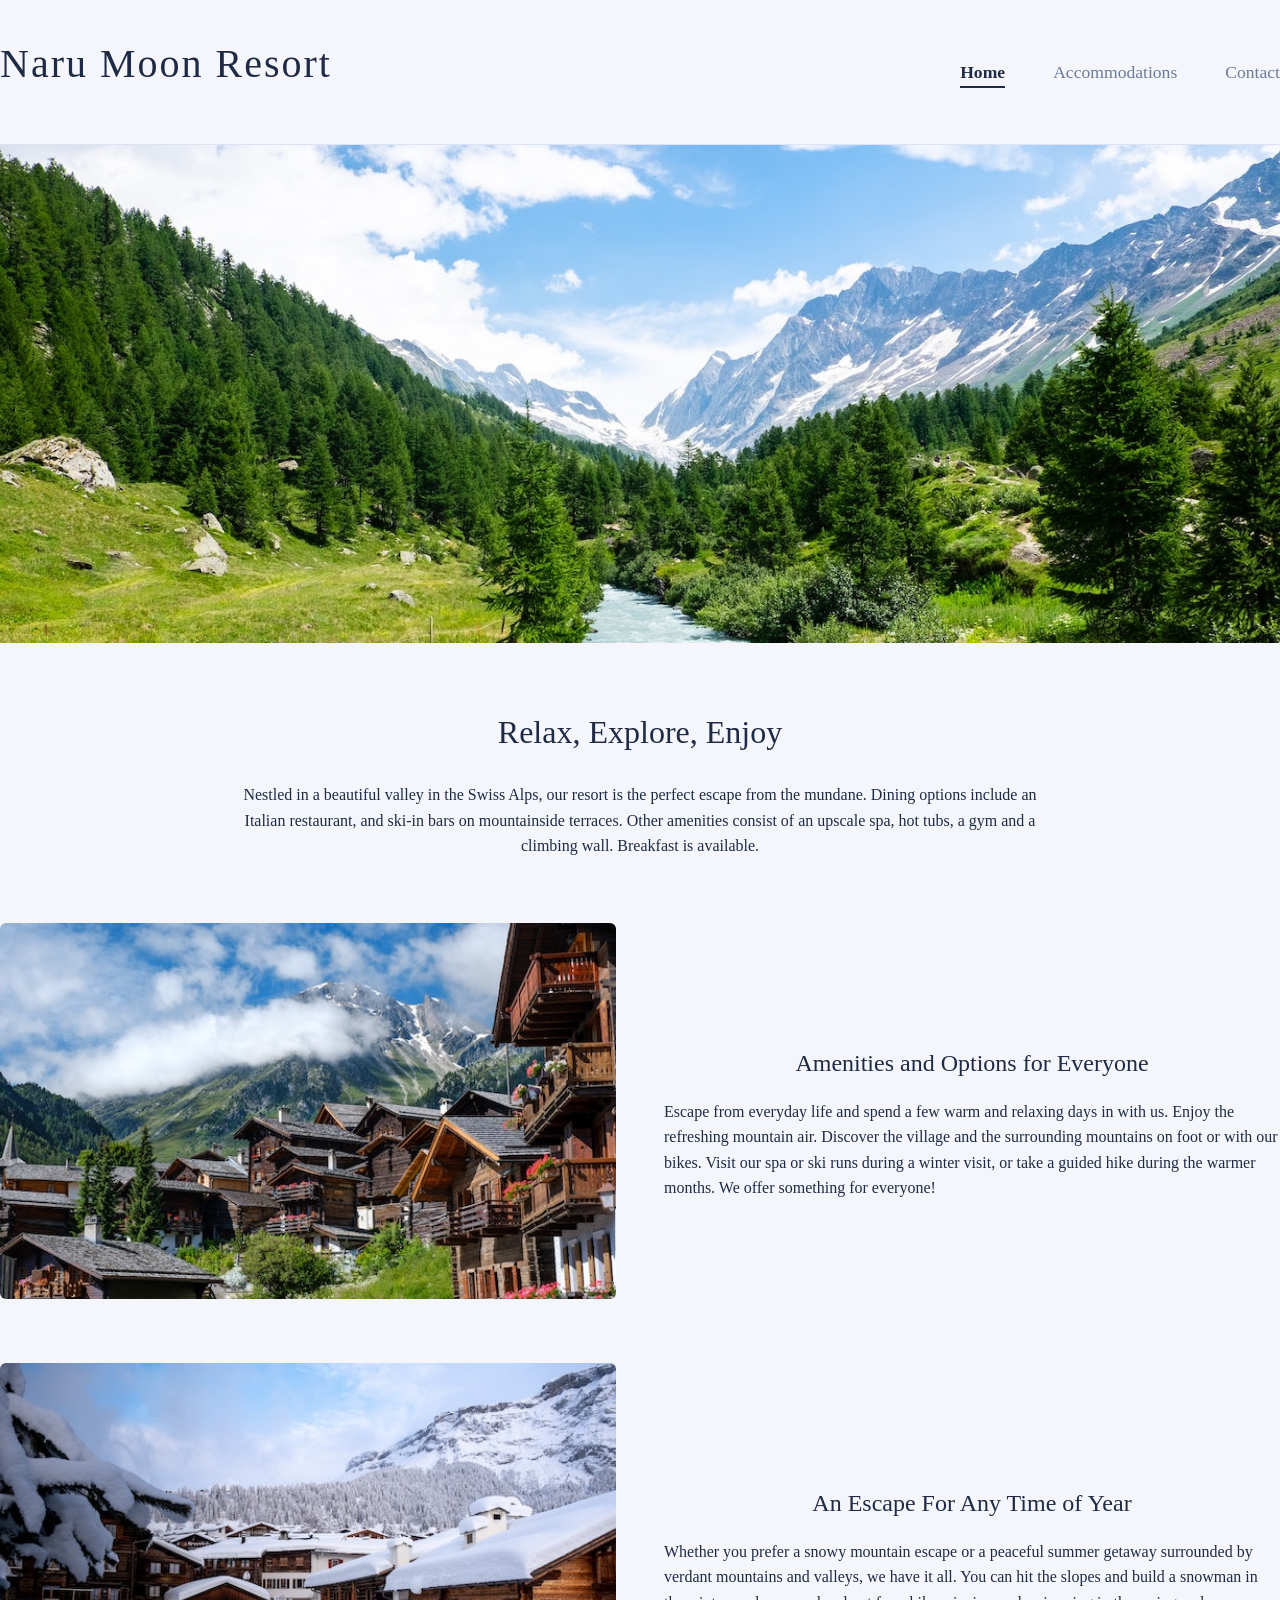
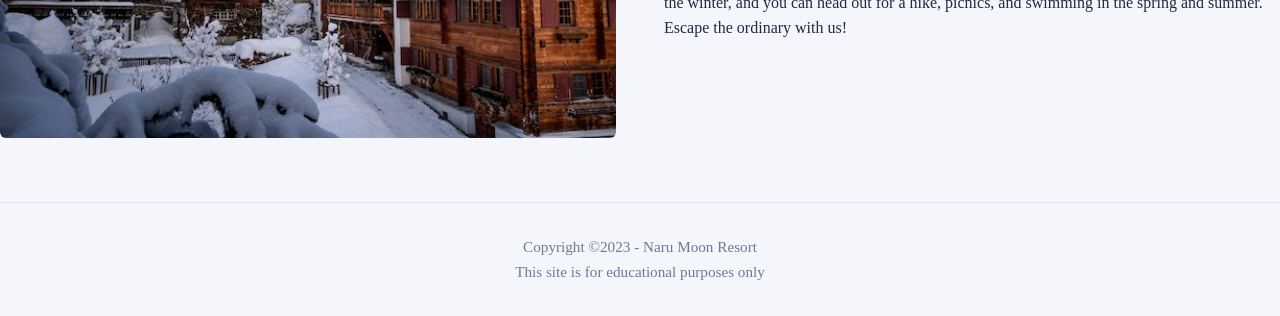
<file: index.html>
<!DOCTYPE html>
<html lang="en">

<head>
    <meta charset="UTF-8">
    <meta name="author" content="Raphael Lee">
    <meta name="description"
        content="Naru Moon Resort is a luxury alpine retreat nestled in the Swiss Alps offering relaxation, adventure, fine dining, and year-round mountain experiences.">
    <meta name="viewport" content="width=device-width, initial-scale=1.0">
    <title>Naru Moon Resort</title>
    <link rel="shortcut icon" href="images/favicon.ico" type="image/x-icon">
    <link rel="icon" href="images/favicon.ico" type="image/x-icon">
    <link rel="stylesheet" href="styles.css">
</head>

<body>

    <header>
        <h1><a href="index.html">Naru Moon Resort</a></h1>
        <nav>
            <ul>
                <li><a href="index.html" class="active">Home</a></li>
                <li><a href="#">Accommodations</a></li>
                <li><a href="contact.html">Contact</a></li>
            </ul>
        </nav>
    </header>

    <div class="hero">
        <img src="images/swiss-valley.jpg" alt="Scenic valley landscape in the Swiss Alps with mountains and greenery"
            width="1200" height="600">
    </div>

    <main>
        <section>
            <h2>Relax, Explore, Enjoy</h2>
            <p>
                Nestled in a beautiful valley in the Swiss Alps, our resort is the perfect escape from the mundane.
                Dining options include an Italian restaurant, and ski-in bars on mountainside terraces.
                Other amenities consist of an upscale spa, hot tubs, a gym and a climbing wall.
                Breakfast is available.
            </p>
        </section>

        <section class="content-row">
            <img src="images/swiss-chalet.jpg" alt="Traditional Swiss chalet surrounded by mountain scenery" width="600"
                height="400">

            <div>
                <h3>Amenities and Options for Everyone</h3>
                <p>
                    Escape from everyday life and spend a few warm and relaxing days in with us.
                    Enjoy the refreshing mountain air.
                    Discover the village and the surrounding mountains on foot or with our bikes.
                    Visit our spa or ski runs during a winter visit, or take a guided hike during the warmer months.
                    We offer something for everyone!
                </p>
            </div>
        </section>

        <section class="content-row">
            <img src="images/snowy-chalet.jpg" alt="Snow-covered chalet in the Swiss Alps during winter" width="600"
                height="400">

            <div>
                <h3>An Escape For Any Time of Year</h3>
                <p>
                    Whether you prefer a snowy mountain escape or a peaceful summer getaway surrounded by verdant
                    mountains
                    and valleys, we have it all.
                    You can hit the slopes and build a snowman in the winter,
                    and you can head out for a hike, picnics, and swimming in the spring and summer.
                    Escape the ordinary with us!
                </p>
            </div>
        </section>

    </main>

    <footer>
        <p>Copyright ©2023 - Naru Moon Resort</p>
        <p>This site is for educational purposes only</p>
    </footer>

</body>

</html>
</file>
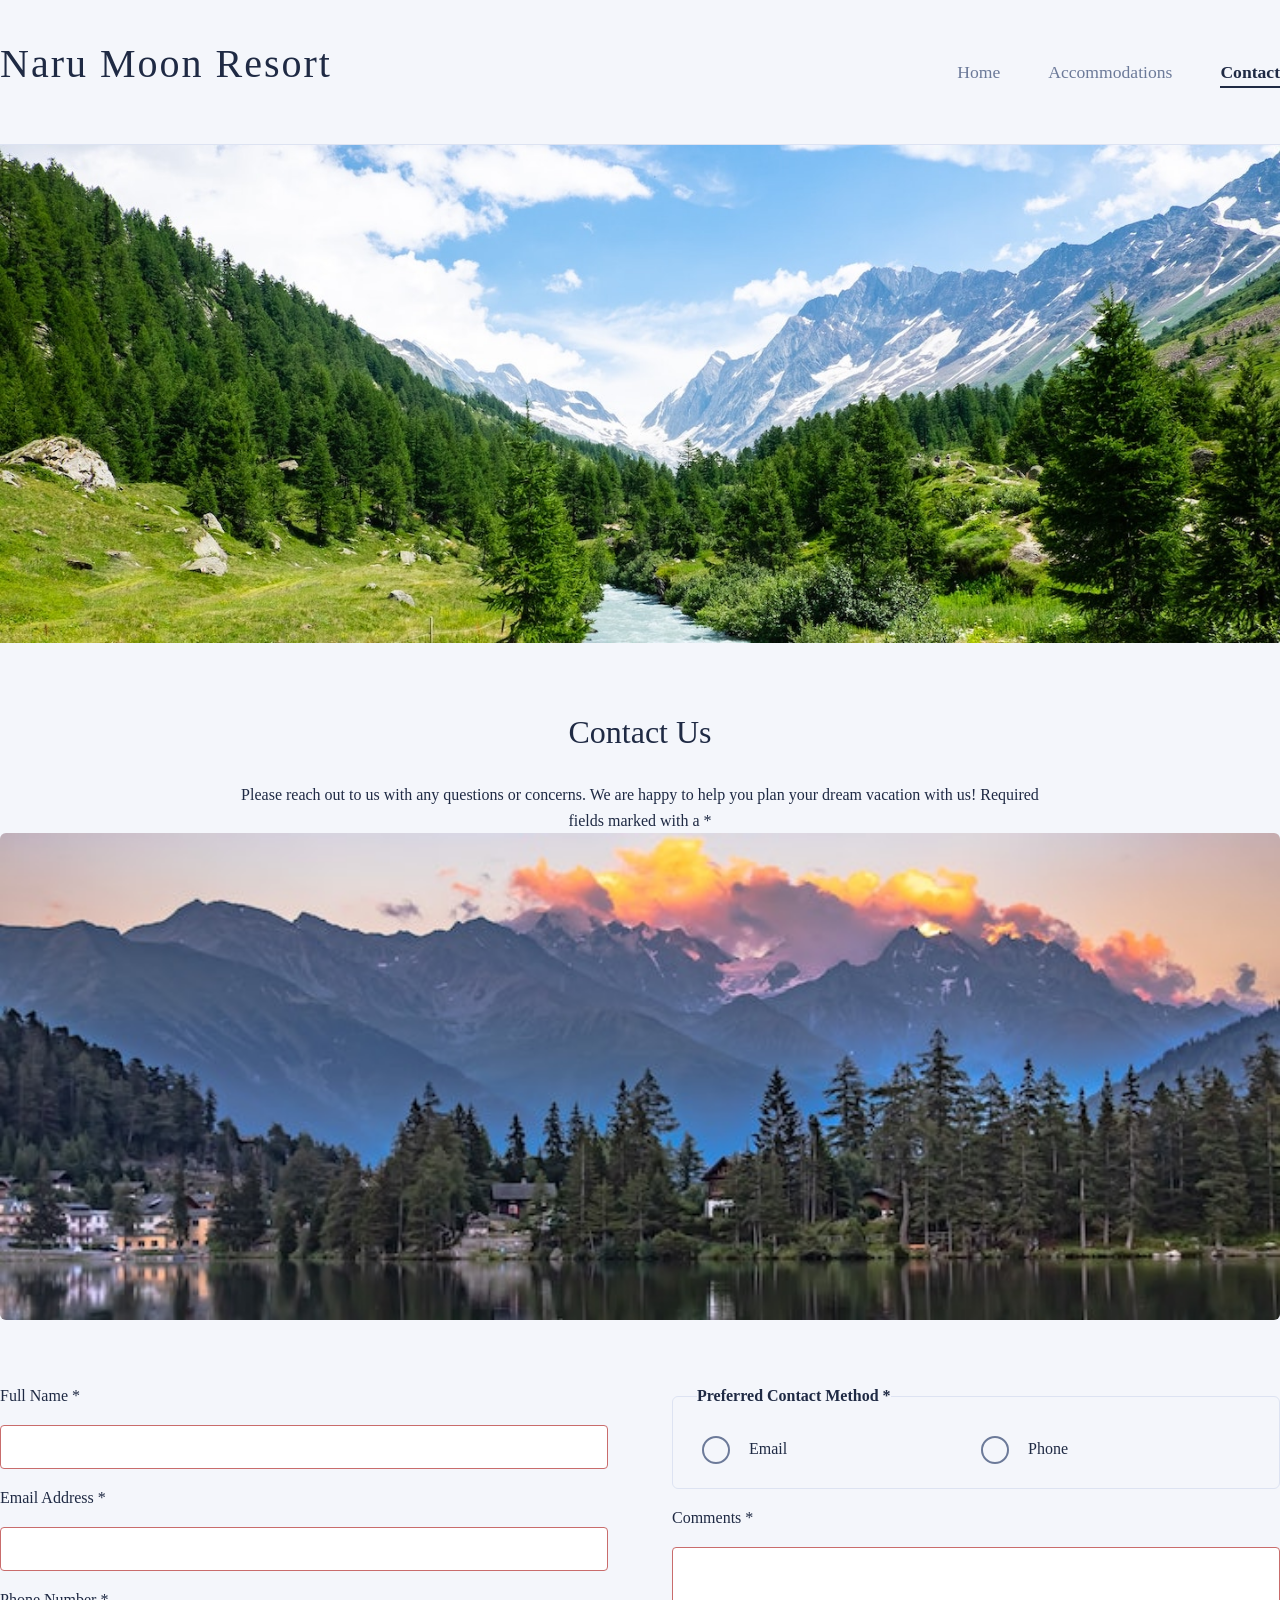
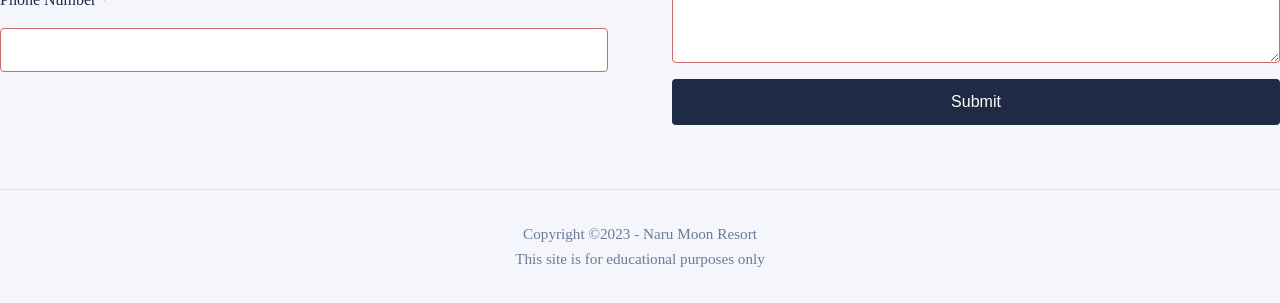
<file: contact.html>
<!DOCTYPE html>
<html lang="en">

<head>
    <meta charset="UTF-8">
    <meta name="author" content="Raphael Lee">
    <meta name="description"
        content="Contact Naru Moon Resort to plan your dream vacation in the Swiss Alps. We are happy to assist with reservations and questions.">
    <meta name="viewport" content="width=device-width, initial-scale=1.0">
    <title>Naru Moon Resort | Contact</title>
    <link rel="shortcut icon" href="images/favicon.ico" type="image/x-icon">
    <link rel="icon" href="images/favicon.ico" type="image/x-icon">
    <link rel="stylesheet" href="styles.css">
</head>

<body>

    <header>
        <h1><a href="index.html">Naru Moon Resort</a></h1>
        <nav>
            <ul>
                <li><a href="index.html">Home</a></li>
                <li><a href="#">Accommodations</a></li>
                <li><a href="contact.html" class="active">Contact</a></li>
            </ul>
        </nav>
    </header>

    <div class="hero">
        <img src="images/swiss-valley.jpg" alt="Scenic valley landscape in the Swiss Alps with mountains and greenery"
            width="1200" height="600">
    </div>

    <main>
        <section>
            <h2>Contact Us</h2>

            <p>
                Please reach out to us with any questions or concerns.
                We are happy to help you plan your dream vacation with us!
                Required fields marked with a *
            </p>

            <img src="images/swiss-sunset.jpg" alt="Sunset view over the Swiss Alps with warm evening light"
                width="1280" height="600">

            <form method="post" action="https://wp.zybooks.com/form-viewer.php">

                <div class="form-left">
                    <label for="fullname">Full Name *</label>
                    <input type="text" id="fullname" name="fullname" required>

                    <label for="email">Email Address *</label>
                    <input type="email" id="email" name="email" required>

                    <label for="phone">Phone Number *</label>
                    <input type="tel" id="phone" name="phone" required>
                </div>

                <div class="form-right">

                    <fieldset class="radio-group">
                        <legend>Preferred Contact Method *</legend>

                        <div class="radio-list">
                            <div class="radio-options">
                                <input type="radio" id="contact-email" name="contact-method" value="email" required>
                                <label for="contact-email">Email</label>
                            </div>

                            <div class="radio-options">
                                <input type="radio" id="contact-phone" name="contact-method" value="phone">
                                <label for="contact-phone">Phone</label>
                            </div>
                        </div>
                    </fieldset>

                    <label for="comments">Comments *</label>
                    <textarea id="comments" name="comments" rows="5" required></textarea>

                    <button type="submit">Submit</button>

                </div>

            </form>
        </section>

    </main>

    <footer>
        <p>Copyright ©2023 - Naru Moon Resort</p>
        <p>This site is for educational purposes only</p>
    </footer>

</body>

</html>
</file>
<file: styles.css>
/* http://meyerweb.com/eric/tools/css/reset/ 
   v2.0 | 20110126
   License: none (public domain)
*/

html,
body,
div,
span,
applet,
object,
iframe,
h1,
h2,
h3,
h4,
h5,
h6,
p,
blockquote,
pre,
a,
abbr,
acronym,
address,
big,
cite,
code,
del,
dfn,
em,
img,
ins,
kbd,
q,
s,
samp,
small,
strike,
strong,
sub,
sup,
tt,
var,
b,
u,
i,
center,
dl,
dt,
dd,
ol,
ul,
li,
fieldset,
form,
label,
legend,
table,
caption,
tbody,
tfoot,
thead,
tr,
th,
td,
article,
aside,
canvas,
details,
embed,
figure,
figcaption,
footer,
header,
hgroup,
menu,
nav,
output,
ruby,
section,
summary,
time,
mark,
audio,
video {
    margin: 0;
    padding: 0;
    border: 0;
    font-size: 100%;
    font: inherit;
    vertical-align: baseline;
}

/* HTML5 display-role reset for older browsers */
article,
aside,
details,
figcaption,
figure,
footer,
header,
hgroup,
menu,
nav,
section {
    display: block;
}

body {
    line-height: 1;
}

ol,
ul {
    list-style: none;
}

blockquote,
q {
    quotes: none;
}

blockquote:before,
blockquote:after,
q:before,
q:after {
    content: '';
    content: none;
}

table {
    border-collapse: collapse;
    border-spacing: 0;
}

/* -------------------------
   CSS VARIABLES
-------------------------- */

:root {
    --primary-color: #1f2a44;
    /* deep navy */
    --secondary-color: #6c7a99;
    /* muted lavender blue */
    --accent-color: #c9d4f1;
    /* mist tone */
    --background-color: #f4f6fb;
    /* soft light */
    --white: #ffffff;
    --border-color: #dde3f2;
}

/* -------------------------
   GLOBAL STYLES
-------------------------- */

body {
    font-family: "Cormorant Garamond", "Georgia", serif;
    background-color: var(--background-color);
    color: var(--primary-color);
    line-height: 1.6;
    font-size: 1rem;
}

/* Fixed width & centered layout */
header,
main,
footer {
    width: 1280px;
    margin: 0 auto;
}

/* -------------------------
   HEADER
-------------------------- */

header {
    padding: 2rem 0;
    border-bottom: 1px solid var(--border-color);

    display: flex;
    justify-content: space-between;
    align-items: center;
}

h1 {
    font-size: 2.5rem;
    font-weight: 500;
    letter-spacing: 2px;
    margin-bottom: 1rem;
}

h1 a {
    text-decoration: none;
    color: var(--primary-color);
}

/* -------------------------
   NAVIGATION
-------------------------- */

nav ul {
    list-style: none;
    display: flex;
    gap: 3rem;
}

nav a {
    text-decoration: none;
    color: var(--secondary-color);
    font-size: 1.1rem;
    position: relative;
}

/* Hover */
nav a:hover {
    color: var(--primary-color);
}

/* Focus */
nav a:focus {
    outline: 2px solid var(--secondary-color);
    outline-offset: 4px;
}

/* Active page */
nav a.active {
    color: var(--primary-color);
    font-weight: 600;
    border-bottom: 2px solid var(--primary-color);
    padding-bottom: 4px;
}

/* -------------------------
   HERO IMAGE
-------------------------- */

.hero {
    width: 100%;
    margin-bottom: 4rem;
}

.hero img {
    width: 100%;
    height: auto;
    display: block;
}

/* -------------------------
   HEADINGS
-------------------------- */

h2 {
    font-size: 2rem;
    text-align: center;
    margin-bottom: 1.5rem;
}

h3 {
    font-size: 1.5rem;
    margin: 1.5rem 0 1rem 0;
}

/* -------------------------
   CONTENT SECTIONS
-------------------------- */

section {
    margin-bottom: 4rem;
}

section img {
    max-width: 100%;
    height: auto;
    border-radius: 6px;
    margin-bottom: 1.5rem;
}

section p {
    max-width: 800px;
    margin: 0 auto;
    text-align: center;
}

.content-row {
    display: flex;
    align-items: center;
    gap: 3rem;
}

.content-row img {
    width: 50%;
    height: auto;
    margin-bottom: 0;
}

.content-row div {
    width: 50%;
}

.content-row h3 {
    text-align: center;
}

.content-row p {
    text-align: left;
    margin: 0;
}

/* -------------------------
   FOOTER
-------------------------- */

footer {
    text-align: center;
    padding: 2rem 0;
    border-top: 1px solid var(--border-color);
    font-size: 0.95rem;
    color: var(--secondary-color);
}

/* -------------------------
   FORM STYLES
-------------------------- */

form {
    max-width: 100%;
    margin: 2rem auto;
    display: flex;
    gap: 4rem;
}

.form-left,
.form-right {
    width: 50%;
    display: flex;
    flex-direction: column;
    gap: 1rem;
}

label {
    font-size: 1rem;
}

input,
textarea {
    padding: 0.75rem;
    border: 1px solid var(--border-color);
    border-radius: 4px;
    font-family: inherit;
    font-size: 1rem;
}

/* Focus state */
input:focus,
textarea:focus {
    outline: none;
    border: 1px solid var(--secondary-color);
    box-shadow: 0 0 6px rgba(108, 122, 153, 0.3);
}

/* Invalid state */
input:invalid,
textarea:invalid {
    border: 1px solid #c96c6c;
}

/* Radio group spacing */
.radio-group {
    border: 1px solid var(--border-color);
    padding: 1.5rem;
    border-radius: 6px;
}

.radio-group legend {
    font-weight: 600;
}

.radio-list {
    display: flex;
    align-items: center;
}

.radio-options {
    display: flex;
    gap: 1rem;
    align-items: center;
    flex: 1;
}

.radio-options label {
    cursor: pointer;
}

.radio-options input[type="radio"] {
    appearance: none;
    -webkit-appearance: none;
    width: 18px;
    height: 18px;
    border: 2px solid var(--secondary-color);
    border-radius: 50%;
    position: relative;
    cursor: pointer;
    transition: all 0.3s ease;
}

.radio-options input[type="radio"]:checked {
    border-color: var(--primary-color);
    background-color: var(--accent-color);
}

.radio-options input[type="radio"]:checked::after {
    content: "";
    position: absolute;
    width: 10px;
    height: 10px;
    background-color: var(--primary-color);
    border-radius: 50%;
    top: 50%;
    left: 50%;
    transform: translate(-50%, -50%);
}

.radio-options input[type="radio"]:focus {
    outline: none;
    box-shadow: 0 0 8px rgba(108, 122, 153, 0.4);
}

/* Submit button */
button {
    padding: 0.9rem;
    border: none;
    border-radius: 4px;
    background-color: var(--primary-color);
    color: var(--white);
    font-size: 1rem;
    cursor: pointer;
    transition: background-color 0.3s ease;
}

/* Hover */
button:hover {
    background-color: var(--secondary-color);
}

/* Focus */
button:focus {
    outline: 2px solid var(--secondary-color);
    outline-offset: 4px;
}
</file>
